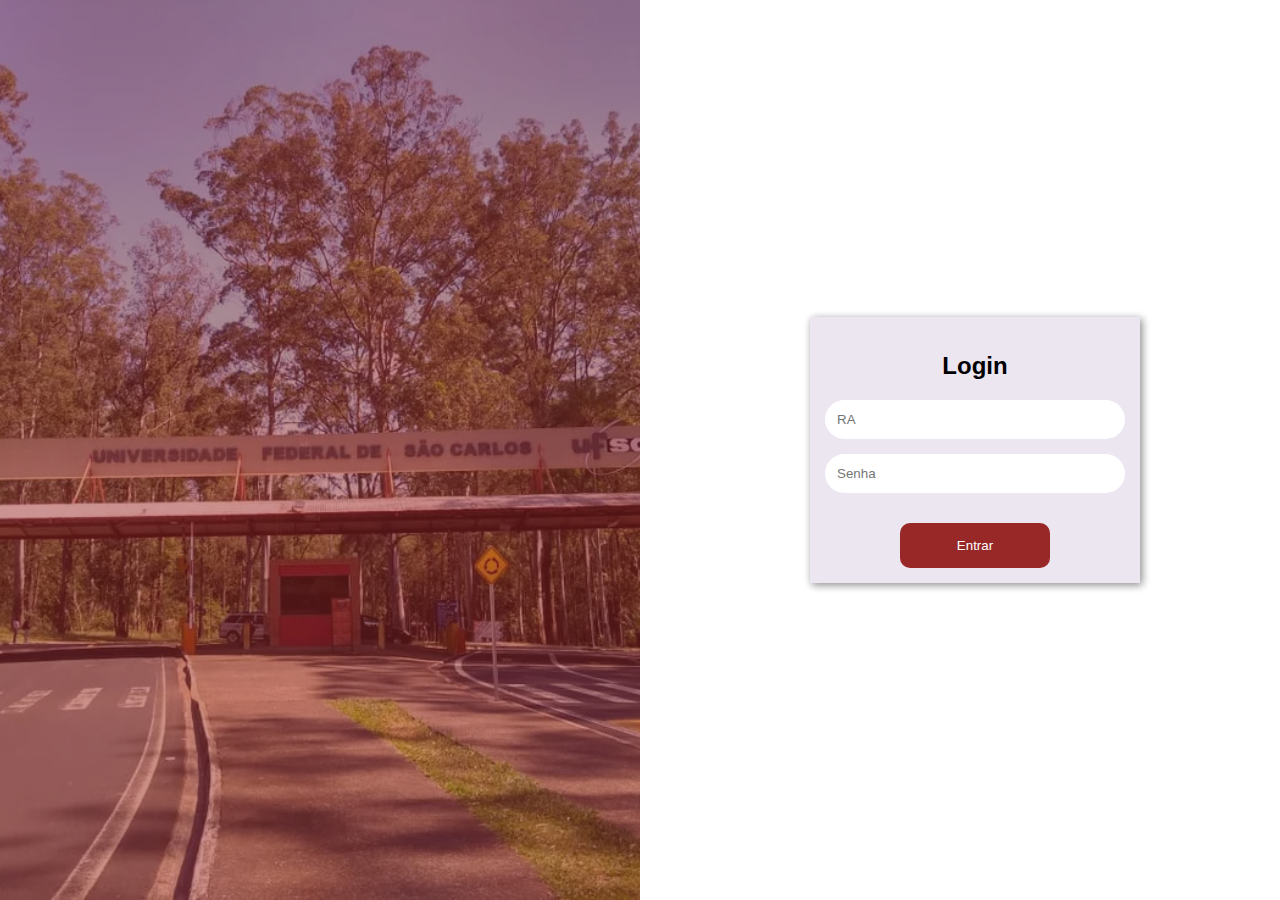
<file: Pages/login.html>
<!DOCTYPE html>
<html lang="en">
<head>
    <meta charset="UTF-8">
    <meta name="viewport" content="width=device-width, initial-scale=1.0">
    <title>Login</title>
    <link rel="stylesheet" href="login.css">
</head>
<body>
    <div class="container">
        <div class="foto-ufscar"> 
          <div class="camada-vermelha"></div>
        </div>
      </div>

      <div class="login-form-container">
          <div class="login-form">
            <form>
              <h2>Login</h2>
              <input type="text" placeholder="RA" required>
              <input type="password" placeholder="Senha" required>
              <a href="index.html"><button type="button">Entrar</button></a>
            </form>
          </div>
      </div>
        
</body>
</html>
</file>
<file: Pages/login.css>
body {
  margin: 0;
  padding: 0;
  height: 100vh; 
  box-sizing: border-box;
}

.container {
  display: flex;
  width: 100%;
  height: 50%; 
}

.foto-ufscar {
  flex: 1;
  background-image: url('images/ufscar.png');
  background-size: cover;
  background-position: center;
  background-repeat: no-repeat;
}

.login-form-container {
  display: flex;
  flex-direction: column; 
  justify-content: center; 
  align-items: center; 
  flex: 1;
  position: relative;
}


.camada-vermelha {
  position: absolute;
  top: 0;
  left: 0;
  width: 100%;
  height: 50%;
  background-color: rgba(152, 39, 39, 0.5); 
}

h2{
  font-family: Verdana, Geneva, Tahoma, sans-serif;
  font-weight: bold;
}

.login-form {
  flex: 1;
  display: flex;
  padding: 10%;
  align-items: center;
  justify-content: center;
  flex-direction: column;   
}

.login-form form {
  text-align: center;
  padding: 5%;
  box-shadow: 2px 2px 8px rgba(0, 0, 0, 0.3), 2px 2px 8px rgba(0, 0, 0, 0.2);
  background-color: #ECE6F0;
  width: 100%; 
  max-width: 300px; 
  margin: 0 auto;
}

.login-form input{
  width: 100%;
  margin-bottom: 5%;
  padding: 4%;
  box-sizing: border-box;
  border: 0;
  border-radius: 20px;
}

.login-form button {
  width: 50%;
  padding: 5%;
  background-color: #982727;
  color: white;
  border: none;
  cursor: pointer;
  margin-top: 15px;
  border-radius: 10px;
}

.login-form button:hover {
  background-color: #6e1b1b;
}


@media only screen and (min-width: 597px){
  .container, 
  .login-form-container {
    width: 50%; 
    height: 100vh; 
    float: left; 
  }
  .camada-vermelha {
    width: 50%;
    height: 100%;
  }
}
</file>
